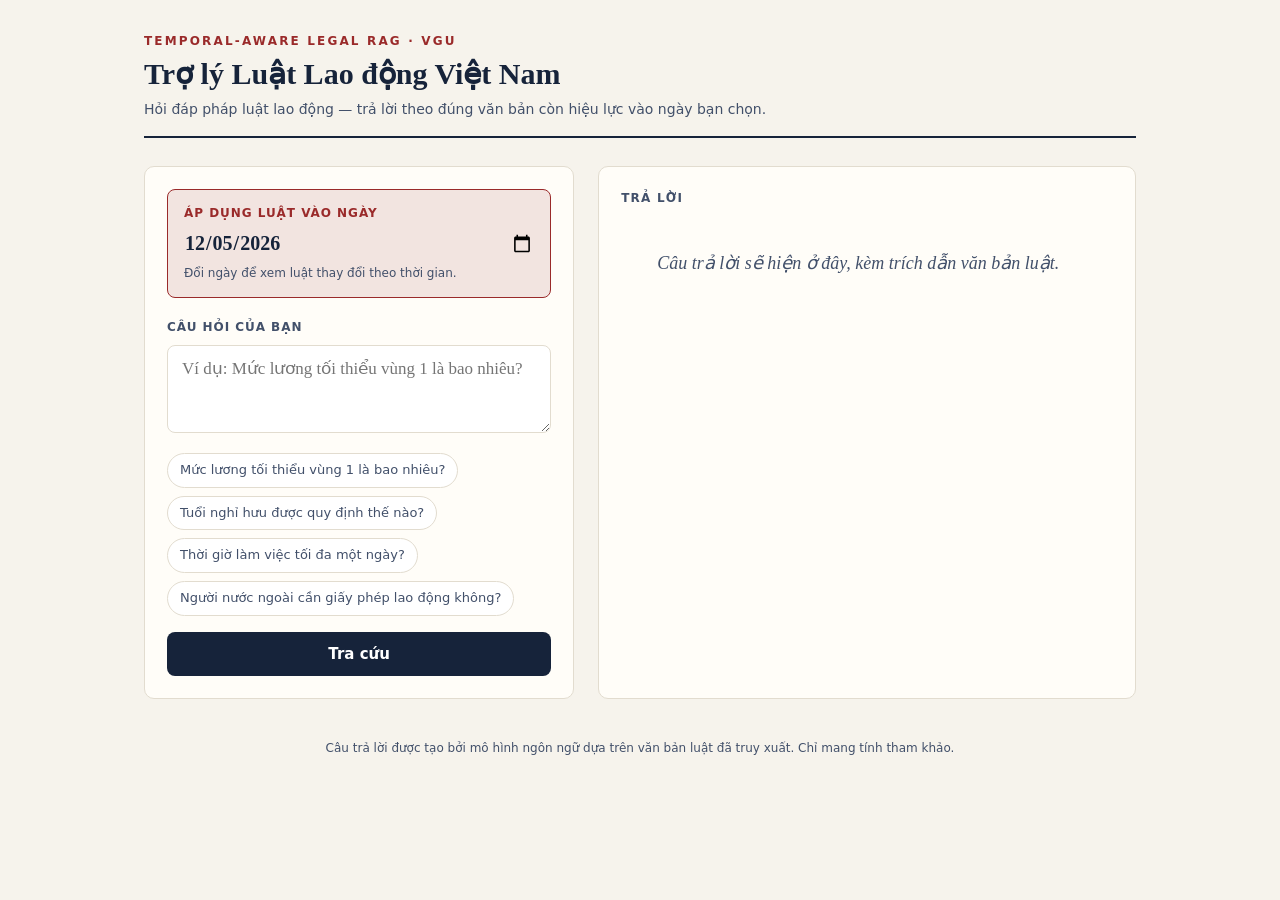
<file: src/frontend/chat.html>
<!DOCTYPE html>
<html lang="vi">
<head>
<meta charset="UTF-8">
<meta name="viewport" content="width=device-width, initial-scale=1.0">
<title>Trợ lý Luật Lao động — Hỏi đáp theo thời điểm</title>
<style>
  :root{
    --ink:#16233a; --ink-soft:#42506a; --paper:#f6f3ec; --card:#fffdf8;
    --line:#e2dccf; --accent:#9a2a2a; --accent-soft:#f2e4e0;
    --gold:#b0895a; --ok:#2f6b46;
  }
  *{box-sizing:border-box;margin:0;padding:0}
  body{font-family:'Iowan Old Style','Palatino Linotype',Georgia,serif;
    background:var(--paper); color:var(--ink); line-height:1.6; min-height:100vh;}
  .wrap{max-width:1040px;margin:0 auto;padding:32px 24px 80px}
  header{border-bottom:2px solid var(--ink);padding-bottom:16px;margin-bottom:8px}
  .eyebrow{font-family:ui-sans-serif,system-ui,sans-serif;font-size:12px;
    letter-spacing:.18em;text-transform:uppercase;color:var(--accent);font-weight:700}
  h1{font-size:30px;line-height:1.15;margin-top:6px;font-weight:700}
  .sub{font-family:ui-sans-serif,system-ui,sans-serif;font-size:14px;
    color:var(--ink-soft);margin-top:6px}
  .grid{display:grid;grid-template-columns:1fr 1.25fr;gap:24px;margin-top:28px}
  @media(max-width:820px){.grid{grid-template-columns:1fr}}
  .panel{background:var(--card);border:1px solid var(--line);border-radius:10px;padding:22px}
  label.field{font-family:ui-sans-serif,system-ui,sans-serif;font-size:12px;
    letter-spacing:.08em;text-transform:uppercase;color:var(--ink-soft);
    font-weight:700;display:block;margin-bottom:8px}
  .datebox{background:var(--accent-soft);border:1.5px solid var(--accent);
    border-radius:8px;padding:14px 16px;margin-bottom:20px}
  .datebox .field{color:var(--accent)}
  input[type=date]{font-family:inherit;font-size:20px;font-weight:700;color:var(--ink);
    border:none;background:transparent;width:100%;outline:none}
  .hint{font-family:ui-sans-serif,system-ui,sans-serif;font-size:12px;
    color:var(--ink-soft);margin-top:6px}
  textarea{width:100%;font-family:inherit;font-size:17px;color:var(--ink);
    border:1px solid var(--line);border-radius:8px;padding:12px 14px;resize:vertical;
    min-height:88px;background:#fff;outline:none}
  textarea:focus{border-color:var(--ink)}
  .chips{display:flex;flex-wrap:wrap;gap:8px;margin-top:12px}
  .chip{font-family:ui-sans-serif,system-ui,sans-serif;font-size:13px;
    border:1px solid var(--line);background:#fff;border-radius:999px;
    padding:6px 12px;cursor:pointer;color:var(--ink-soft)}
  .chip:hover{border-color:var(--accent);color:var(--accent)}
  button.ask{font-family:ui-sans-serif,system-ui,sans-serif;font-size:15px;font-weight:700;
    background:var(--ink);color:#fff;border:none;border-radius:8px;padding:13px 20px;
    cursor:pointer;margin-top:16px;width:100%}
  button.ask:hover{background:#0f1830}
  button.ask:disabled{opacity:.55;cursor:not-allowed}
  .answer-title{font-family:ui-sans-serif,system-ui,sans-serif;font-size:12px;
    letter-spacing:.1em;text-transform:uppercase;color:var(--ink-soft);
    font-weight:700;margin-bottom:12px}
  .answer{font-size:18px;white-space:pre-wrap;min-height:60px}
  .placeholder{color:var(--ink-soft);font-style:italic}
  .loading{display:flex;align-items:center;gap:10px;color:var(--accent);
    font-family:ui-sans-serif,system-ui,sans-serif;font-size:14px}
  .dot{width:9px;height:9px;border-radius:50%;background:var(--accent);
    animation:pulse 1s infinite ease-in-out}
  @keyframes pulse{0%,100%{opacity:.3}50%{opacity:1}}
  .sources{margin-top:22px;border-top:1px solid var(--line);padding-top:16px}
  .src{display:flex;gap:10px;align-items:baseline;padding:8px 0;
    font-family:ui-sans-serif,system-ui,sans-serif;font-size:14px}
  .src .tag{font-size:11px;font-weight:700;color:var(--ok);
    background:#e8f1eb;border-radius:4px;padding:2px 7px;white-space:nowrap}
  .src .meta{color:var(--ink)}
  .err{color:var(--accent);font-family:ui-sans-serif,system-ui,sans-serif;font-size:14px}
  footer{margin-top:40px;font-family:ui-sans-serif,system-ui,sans-serif;
    font-size:12px;color:var(--ink-soft);text-align:center}
</style>
</head>
<body>
<div class="wrap">
  <header>
    <div class="eyebrow">Temporal-Aware Legal RAG · VGU</div>
    <h1>Trợ lý Luật Lao động Việt Nam</h1>
    <div class="sub">Hỏi đáp pháp luật lao động — trả lời theo đúng văn bản còn hiệu lực vào ngày bạn chọn.</div>
  </header>

  <div class="grid">
    <div class="panel">
      <div class="datebox">
        <label class="field" for="date">Áp dụng luật vào ngày</label>
        <input type="date" id="date">
        <div class="hint">Đổi ngày để xem luật thay đổi theo thời gian.</div>
      </div>

      <label class="field" for="q">Câu hỏi của bạn</label>
      <textarea id="q" placeholder="Ví dụ: Mức lương tối thiểu vùng 1 là bao nhiêu?"></textarea>

      <div class="chips" id="chips">
        <span class="chip">Mức lương tối thiểu vùng 1 là bao nhiêu?</span>
        <span class="chip">Tuổi nghỉ hưu được quy định thế nào?</span>
        <span class="chip">Thời giờ làm việc tối đa một ngày?</span>
        <span class="chip">Người nước ngoài cần giấy phép lao động không?</span>
      </div>

      <button class="ask" id="askBtn">Tra cứu</button>
    </div>

    <div class="panel">
      <div class="answer-title">Trả lời</div>
      <div class="answer" id="answer">
        <span class="placeholder">Câu trả lời sẽ hiện ở đây, kèm trích dẫn văn bản luật.</span>
      </div>
      <div id="sources"></div>
    </div>
  </div>

  <footer>Câu trả lời được tạo bởi mô hình ngôn ngữ dựa trên văn bản luật đã truy xuất. Chỉ mang tính tham khảo.</footer>
</div>

<script>
const API = 'http://localhost:8000/chat';
const dateEl = document.getElementById('date');
const qEl = document.getElementById('q');
const answerEl = document.getElementById('answer');
const sourcesEl = document.getElementById('sources');
const askBtn = document.getElementById('askBtn');

dateEl.value = new Date().toISOString().slice(0,10);

document.getElementById('chips').addEventListener('click', e => {
  if(e.target.classList.contains('chip')){ qEl.value = e.target.textContent; }
});

async function ask(){
  const question = qEl.value.trim();
  const date = dateEl.value;
  if(!question){ qEl.focus(); return; }

  askBtn.disabled = true;
  sourcesEl.innerHTML = '';
  answerEl.innerHTML =
    '<div class="loading"><span class="dot"></span>Đang tra cứu văn bản và soạn câu trả lời… (khoảng 10–30 giây)</div>';

  try{
    const res = await fetch(API, {
      method:'POST',
      headers:{'Content-Type':'application/json'},
      body: JSON.stringify({ question, date })
    });
    if(!res.ok) throw new Error('HTTP '+res.status);
    const data = await res.json();

    answerEl.textContent = data.answer || '(không có câu trả lời)';

    if(data.sources && data.sources.length){
      let html = '<div class="sources"><div class="answer-title">Nguồn trích dẫn — văn bản còn hiệu lực ngày '
                 + data.query_date + '</div>';
      data.sources.forEach(s => {
        html += '<div class="src"><span class="tag">'+s.document_id+'</span>'
              + '<span class="meta"><strong>'+s.article+'</strong> — '+(s.title||'')+'</span></div>';
      });
      html += '</div>';
      sourcesEl.innerHTML = html;
    }
  }catch(err){
    answerEl.innerHTML = '<div class="err">Không kết nối được với hệ thống. '
      + 'Hãy kiểm tra: (1) API đang chạy ở cổng 8000, (2) Ollama đang chạy, (3) PostgreSQL đang bật.<br>'
      + 'Chi tiết: '+err.message+'</div>';
  }finally{
    askBtn.disabled = false;
  }
}

askBtn.addEventListener('click', ask);
qEl.addEventListener('keydown', e => { if(e.key==='Enter' && (e.metaKey||e.ctrlKey)) ask(); });
</script>
</body>
</html>
</file>
